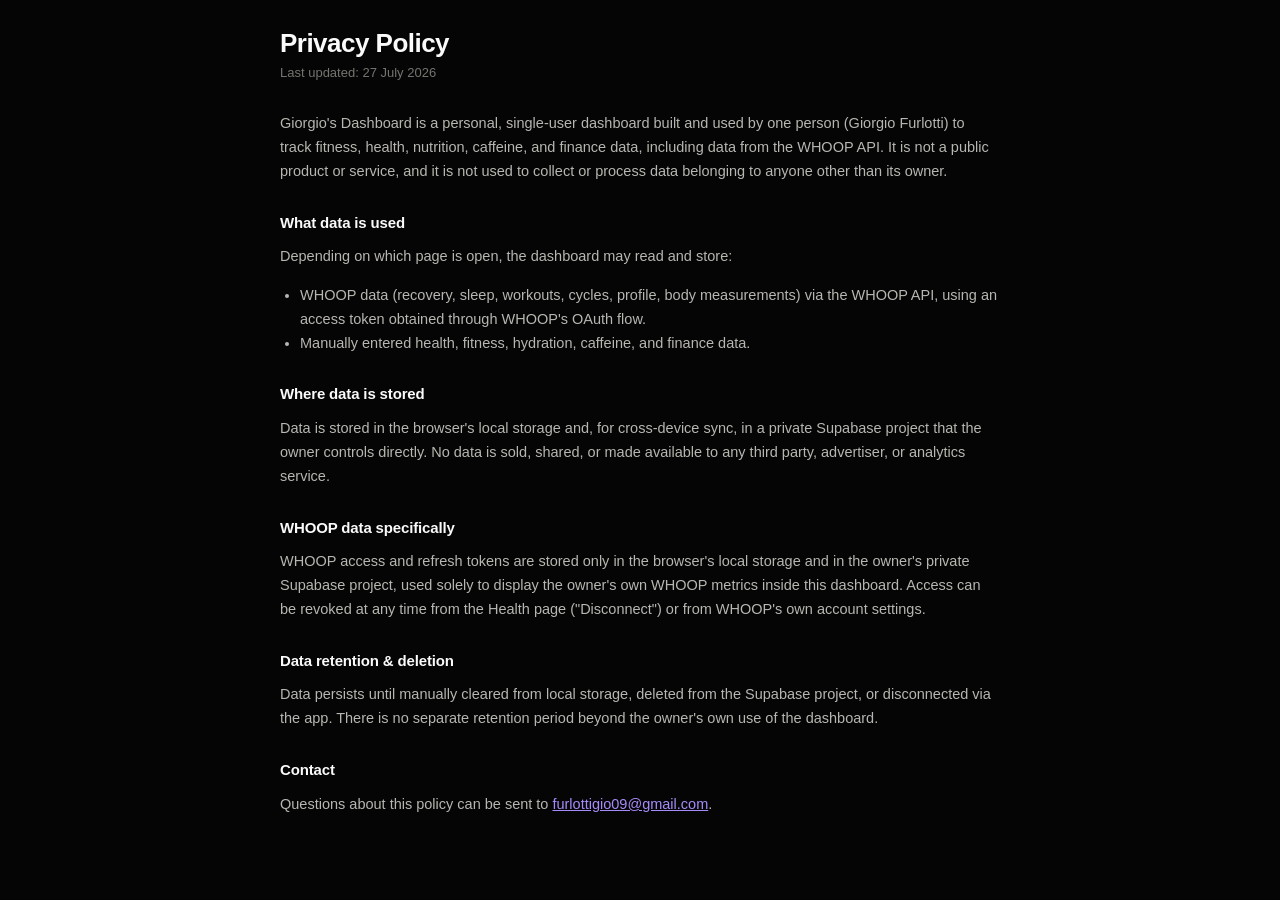
<file: privacy.html>
<!DOCTYPE html>
<html lang="en">
<head>
<meta charset="UTF-8">
<meta name="viewport" content="width=device-width, initial-scale=1, viewport-fit=cover">
<meta name="theme-color" content="#050506">
<title>Privacy Policy · Giorgio's Dashboard</title>
<style>
:root {
  --text-primary: #FAFAFA;
  --text-secondary: #B8B6B0;
  --text-tertiary: #76746E;
  --font: -apple-system, BlinkMacSystemFont, "Inter", "Segoe UI", Roboto, Helvetica, Arial, sans-serif;
}
* { box-sizing: border-box; }
html, body {
  margin: 0; padding: 0; background: #050506; color: var(--text-secondary);
  font-family: var(--font); -webkit-font-smoothing: antialiased; -moz-osx-font-smoothing: grayscale;
}
body { padding: max(28px, env(safe-area-inset-top)) 20px 60px; }
.page { max-width: 720px; margin: 0 auto; }
h1 {
  margin: 0 0 6px; font-size: 26px; font-weight: 700; letter-spacing: -0.02em;
  color: var(--text-primary);
}
.updated { font-size: 13px; color: var(--text-tertiary); margin-bottom: 32px; }
h2 {
  font-size: 15px; font-weight: 700; color: var(--text-primary);
  margin: 30px 0 10px; letter-spacing: -0.01em;
}
p, li { font-size: 14.5px; line-height: 1.65; color: var(--text-secondary); }
ul { padding-left: 20px; margin: 8px 0; }
a { color: #A78BFA; }
</style>
</head>
<body>
<div class="page">
  <h1>Privacy Policy</h1>
  <div class="updated">Last updated: 27 July 2026</div>

  <p>Giorgio's Dashboard is a personal, single-user dashboard built and used by one person (Giorgio Furlotti) to track fitness, health, nutrition, caffeine, and finance data, including data from the WHOOP API. It is not a public product or service, and it is not used to collect or process data belonging to anyone other than its owner.</p>

  <h2>What data is used</h2>
  <p>Depending on which page is open, the dashboard may read and store:</p>
  <ul>
    <li>WHOOP data (recovery, sleep, workouts, cycles, profile, body measurements) via the WHOOP API, using an access token obtained through WHOOP's OAuth flow.</li>
    <li>Manually entered health, fitness, hydration, caffeine, and finance data.</li>
  </ul>

  <h2>Where data is stored</h2>
  <p>Data is stored in the browser's local storage and, for cross-device sync, in a private Supabase project that the owner controls directly. No data is sold, shared, or made available to any third party, advertiser, or analytics service.</p>

  <h2>WHOOP data specifically</h2>
  <p>WHOOP access and refresh tokens are stored only in the browser's local storage and in the owner's private Supabase project, used solely to display the owner's own WHOOP metrics inside this dashboard. Access can be revoked at any time from the Health page ("Disconnect") or from WHOOP's own account settings.</p>

  <h2>Data retention & deletion</h2>
  <p>Data persists until manually cleared from local storage, deleted from the Supabase project, or disconnected via the app. There is no separate retention period beyond the owner's own use of the dashboard.</p>

  <h2>Contact</h2>
  <p>Questions about this policy can be sent to <a href="mailto:furlottigio09@gmail.com">furlottigio09@gmail.com</a>.</p>
</div>
</body>
</html>
</file>
